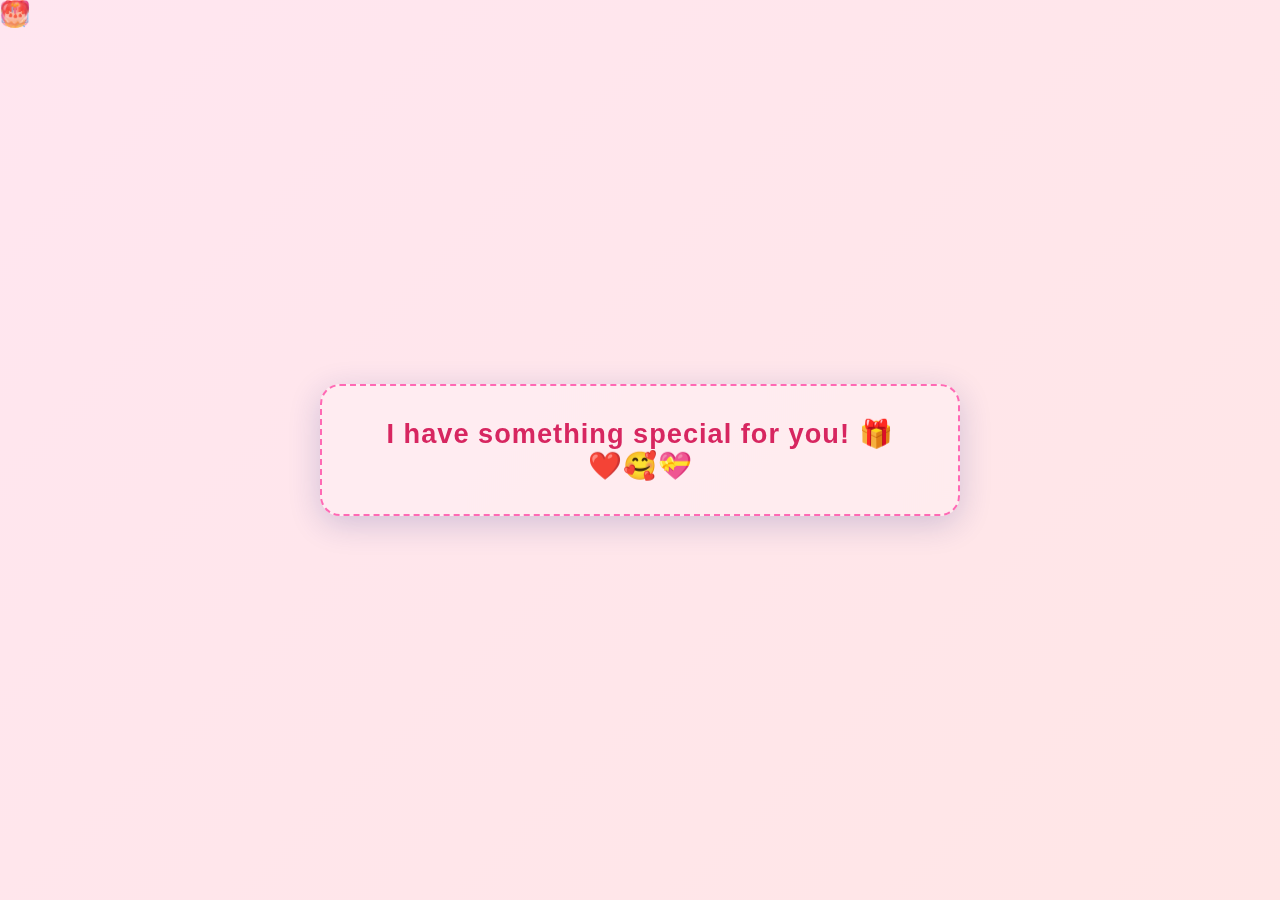
<file: index.html>
<!DOCTYPE html>
<html lang="en">
<head>
    <meta charset="UTF-8">
    <meta name="viewport" content="width=device-width, initial-scale=1.0">
    <title>Baby's Birthday Celebration</title>
    <link rel="stylesheet" href="styles/App.css">
</head>
<body>
    <div class="background">
        <div class="emoji-bg">
            <span>💖</span><span>🎁</span><span>💝</span><span>💌</span><span>💗</span>
            <span>💓</span><span>💞</span><span>❤️</span><span>🎈</span><span>🎂</span>
            <span>💖</span><span>🎁</span><span>💝</span><span>💌</span><span>💗</span>
            <span>💓</span><span>💞</span><span>❤️</span><span>🎈</span><span>🎂</span>
            <span>💖</span><span>🎁</span><span>💝</span><span>💌</span><span>💗</span>
            <span>💓</span><span>💞</span><span>❤️</span><span>🎈</span><span>🎂</span>
            <!-- Add more for more density if you want -->
        </div>
        <div class="message-box" onclick="window.location.href='surprise.html'">
            <p>I have something special for you! 🎁❤️🥰💝</p>
        </div>
    </div>
</body>
</html>
</file>
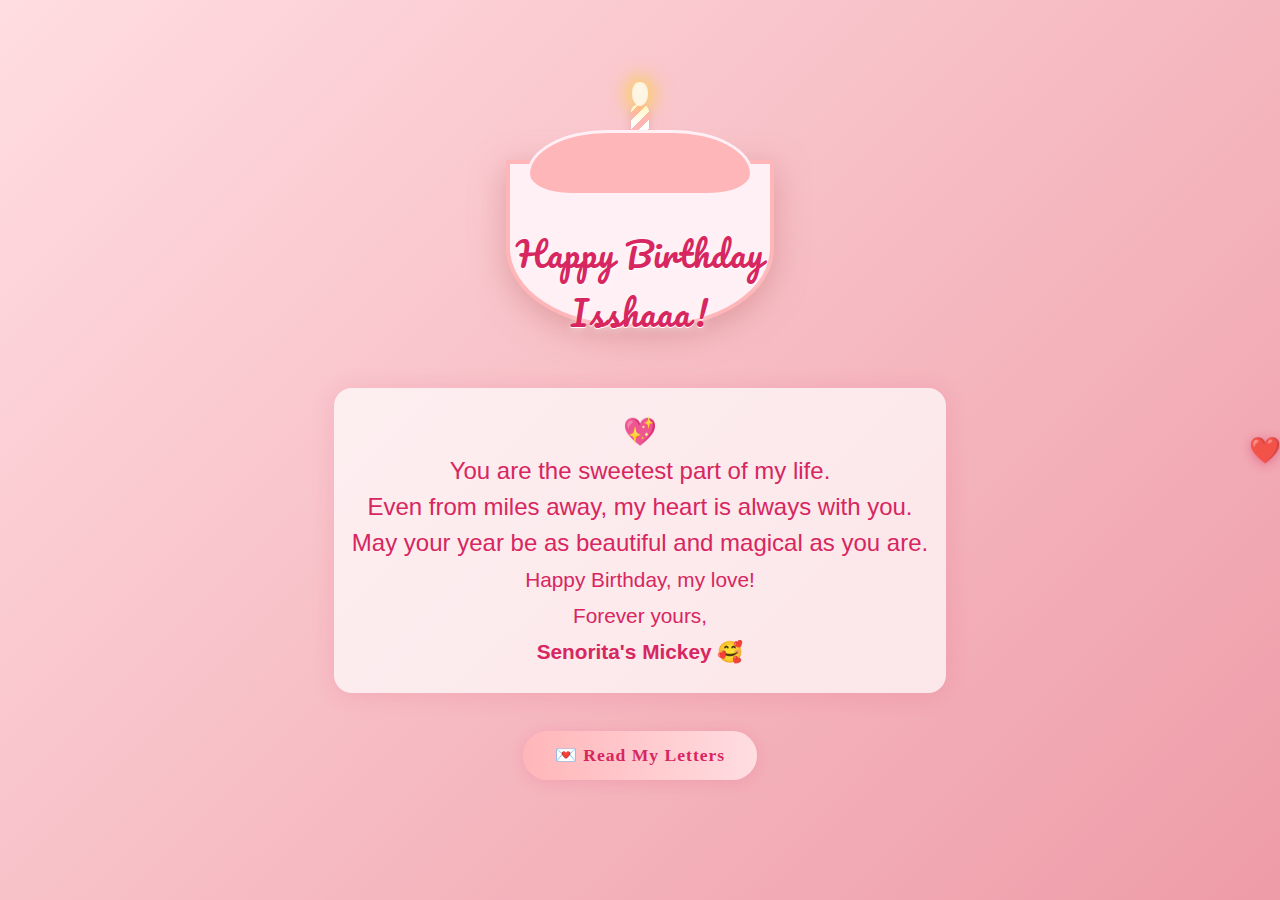
<file: cake.html>
<!DOCTYPE html>
<html lang="en">
<head>
  <meta charset="UTF-8">
  <title>Happy Birthday Cake</title>
  <style>
    body {
      margin: 0;
      min-height: 100vh;
      background: linear-gradient(135deg, #ffdde1 0%, #ee9ca7 100%);
      display: flex;
      flex-direction: column;
      align-items: center;
      justify-content: center;
      overflow: hidden;
    }
    .cake-container {
      position: relative;
      margin-top: 40px;
      margin-bottom: 30px;
    }
    .cake {
      width: 260px;
      height: 160px;
      background: #fff0f5;
      border-radius: 0 0 120px 120px/0 0 80px 80px;
      box-shadow: 0 8px 32px #c97a7a88;
      position: relative;
      z-index: 2;
      border: 4px solid #ffb6b9;
    }
    .cake-top {
      position: absolute;
      top: -30px;
      left: 50%;
      transform: translateX(-50%);
      width: 220px;
      height: 60px;
      background: #ffb6b9;
      border-radius: 110px 110px 60px 60px/60px 60px 30px 30px;
      z-index: 3;
      border: 3px solid #fff0f5;
    }
    .candle {
      position: absolute;
      top: -60px;
      left: 50%;
      transform: translateX(-50%);
      width: 18px;
      height: 48px;
      background: repeating-linear-gradient(
        135deg,
        #fff 0 6px,
        #ffb6b9 6px 12px
      );
      border-radius: 8px;
      z-index: 4;
      box-shadow: 0 2px 8px #c97a7a55;
      display: flex;
      align-items: flex-start;
      justify-content: center;
    }
    .flame {
      width: 16px;
      height: 24px;
      background: radial-gradient(ellipse at center, #fffbe6 60%, #ffecb3 80%, #ffb300 100%);
      border-radius: 50% 50% 60% 60%;
      position: absolute;
      top: -22px;
      left: 50%;
      transform: translateX(-50%);
      animation: flame-flicker 1s infinite alternate;
      opacity: 0.92;
      z-index: 5;
      box-shadow: 0 0 18px 6px #ffd70088;
    }
    @keyframes flame-flicker {
      0% { transform: translateX(-50%) scaleY(1) scaleX(1); opacity: 0.92;}
      40% { transform: translateX(-50%) scaleY(1.08) scaleX(0.95); opacity: 1;}
      60% { transform: translateX(-50%) scaleY(0.95) scaleX(1.05); opacity: 0.85;}
      100% { transform: translateX(-50%) scaleY(1.1) scaleX(0.9); opacity: 1;}
    }
    .cake-text {
      position: absolute;
      width: 100%;
      top: 60px;
      left: 0;
      text-align: center;
      font-family: 'Pacifico', cursive, 'Segoe Script', sans-serif;
      font-size: 2.1rem;
      color: #d72660;
      text-shadow: 0 2px 8px #fff8, 0 1px 0 #fff;
      z-index: 6;
      letter-spacing: 1px;
      user-select: none;
    }
    .msg {
      margin-top: 30px;
      font-size: 1.5rem;
      color: #d72660;
      font-family: 'Segoe UI', sans-serif;
      text-align: center;
      background: rgba(255,255,255,0.7);
      border-radius: 18px;
      padding: 24px 18px;
      box-shadow: 0 2px 24px #d7266022;
      max-width: 90vw;
      line-height: 1.5;
      z-index: 10;
      position: relative;
    }
    /* Heart confetti */
    .heart {
      position: fixed;
      font-size: 2rem;
      pointer-events: none;
      z-index: 100;
      animation: fall 3.5s linear forwards;
      opacity: 0.85;
      filter: drop-shadow(0 2px 6px #d7266088);
    }
    @keyframes fall {
      0% { transform: translateY(-60px) scale(1) rotate(0deg);}
      80% { opacity: 1;}
      100% { transform: translateY(110vh) scale(1.2) rotate(360deg); opacity: 0;}
    }
    .back-btn {
      margin-top: 38px;
      padding: 14px 32px;
      font-size: 1.1rem;
      font-family: inherit;
      background: linear-gradient(90deg,#ffb6b9,#ffdde1);
      color: #d72660;
      border: none;
      border-radius: 32px;
      box-shadow: 0 2px 16px #d7266022;
      cursor: pointer;
      font-weight: bold;
      letter-spacing: 1px;
      transition: background 0.3s, transform 0.2s;
    }
    .back-btn:hover {
      background: linear-gradient(90deg,#ffdde1,#ffb6b9);
      transform: scale(1.06);
    }
  </style>
  <link href="https://fonts.googleapis.com/css?family=Pacifico&display=swap" rel="stylesheet">
</head>
<body>
  <div class="cake-container">
    <div class="cake-top"></div>
    <div class="cake">
      <div class="cake-text">Happy Birthday Isshaaa!</div>
      <div class="candle">
        <div class="flame"></div>
      </div>
    </div>
  </div>
  <div class="msg">
    <span style="font-size:1.7rem;">💖</span><br>
    You are the sweetest part of my life.<br>
    Even from miles away, my heart is always with you.<br>
    May your year be as beautiful and magical as you are.<br>
    <span style="font-size:1.3rem;">Happy Birthday, my love!<br>
    Forever yours,<br>
    <span style="color:#d72660;font-weight:bold;">Senorita's Mickey</span> 🥰</span>
  </div>
  <!--
  <button class="back-btn" onclick="window.location.href='fireworks.html'">← Back to Fireworks</button>
-->
  <button class="back-btn" onclick="window.location.href='letters.html'">💌 Read My Letters</button>
  
<script>
    //Heart confetti animation
    function createHeart() {
      const heart = document.createElement('div');
      heart.className = 'heart';
      heart.innerText = Math.random() > 0.5 ? '❤️' : '💖';
      heart.style.left = Math.random() * 100 + 'vw';
      heart.style.fontSize = (1.5 + Math.random() * 1.5) + 'rem';
      document.body.appendChild(heart);
      setTimeout(() => heart.remove(), 3500);
    }
    setInterval(createHeart, 350);

    // Optional: Candle flame flicker sound (if you want, add a soft sound here)
    // You can add a soft birthday tune if you want, using <audio> tag.
  </script>
</body>
</html>
</file>
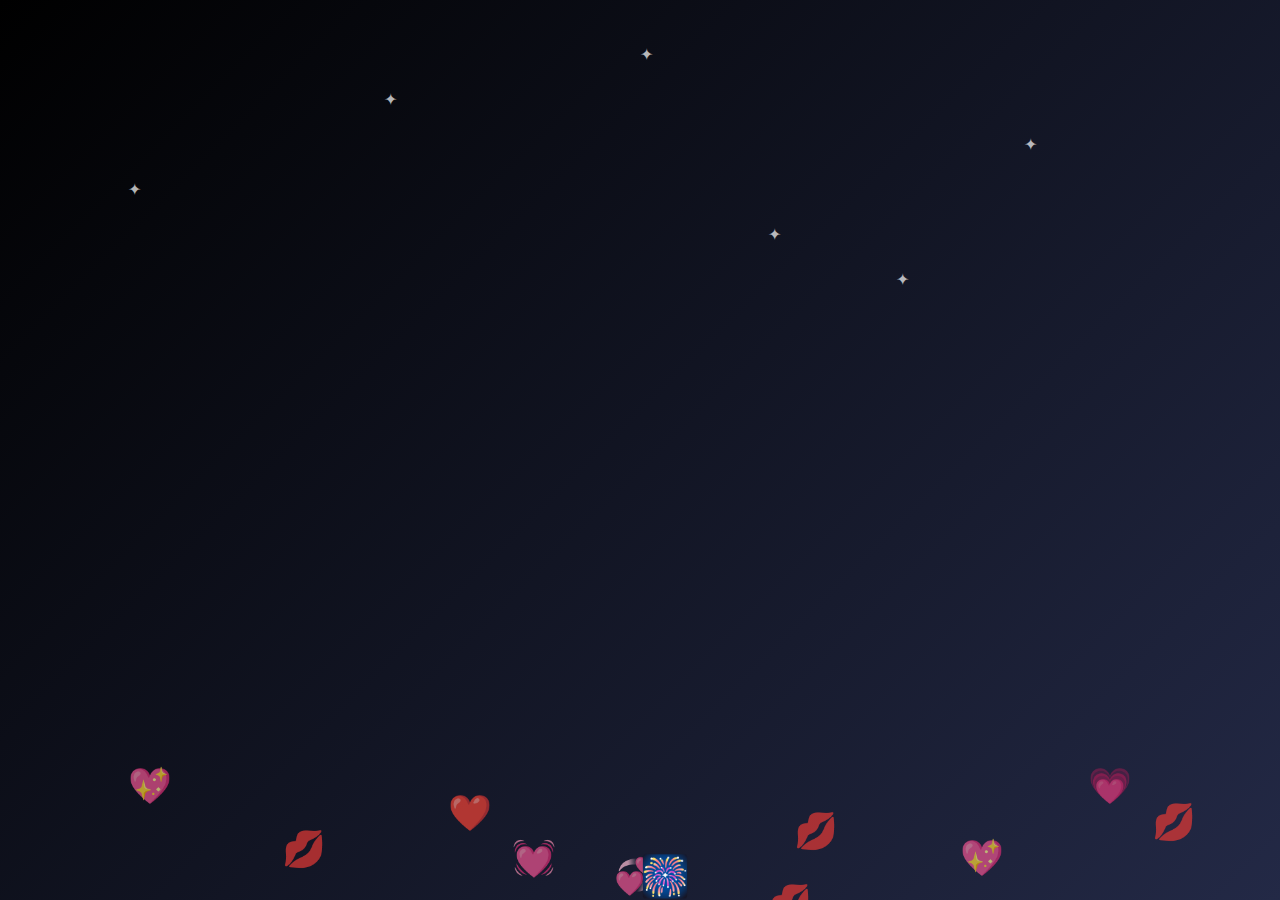
<file: celebration.html>
<!DOCTYPE html>
<html lang="en">
<head>
    <meta charset="UTF-8">
    <title>Happy Birthday Celebration</title>
    <link rel="stylesheet" href="styles/App.css">
    <style>
        html, body {
            height: 100%;
            margin: 0;
            padding: 0;
            background: #000;
        }
        .celebration-bg {
            min-height: 100vh;
            width: 100vw;
            display: flex;
            align-items: center;
            justify-content: center;
            position: relative;
            overflow: hidden;
            background: linear-gradient(-45deg, #232946, #181818, #3a3a5d, #232946, #000);
            background-size: 400% 400%;
            animation: gradientMove 12s ease-in-out infinite;
        }
        @keyframes gradientMove {
            0% {background-position: 0% 50%;}
            50% {background-position: 100% 50%;}
            100% {background-position: 0% 50%;}
        }
        .firework-launch {
            position: absolute;
            left: 50%;
            bottom: 0;
            transform: translateX(-50%);
            width: 0;
            height: 100%;
            z-index: 2;
        }
        .rocket {
            position: absolute;
            left: 0;
            bottom: 0;
            font-size: 2.5rem;
            animation: rocketUp 2.2s cubic-bezier(.4,1.6,.6,1) infinite;
        }
        .burst {
            position: absolute;
            left: 50%;
            top: 18%;
            transform: translate(-50%, -50%);
            font-size: 2.5rem;
            opacity: 0;
            animation: burstShow 2.2s cubic-bezier(.4,1.6,.6,1) infinite;
            pointer-events: none;
        }
        @keyframes rocketUp {
            0%   { bottom: 0; opacity: 1; }
            70%  { bottom: 82%; opacity: 1; }
            80%  { bottom: 82%; opacity: 0; }
            100% { bottom: 82%; opacity: 0; }
        }
        @keyframes burstShow {
            0%, 65% { opacity: 0; }
            70% { opacity: 1; }
            100% { opacity: 0; }
        }
        .stars {
            position: absolute;
            width: 100%;
            height: 100%;
            left: 0; top: 0;
            z-index: 1;
            pointer-events: none;
        }
        .star {
            position: absolute;
            color: #fff;
            opacity: 0.7;
            font-size: 1rem;
            animation: twinkle 2s infinite alternate;
        }
        .star:nth-child(1) { left: 10%; top: 20%; animation-delay: 0s;}
        .star:nth-child(2) { left: 30%; top: 10%; animation-delay: 0.5s;}
        .star:nth-child(3) { left: 60%; top: 25%; animation-delay: 1s;}
        .star:nth-child(4) { left: 80%; top: 15%; animation-delay: 1.5s;}
        .star:nth-child(5) { left: 50%; top: 5%; animation-delay: 0.8s;}
        .star:nth-child(6) { left: 70%; top: 30%; animation-delay: 1.2s;}
        @keyframes twinkle {
            0% { opacity: 0.7; }
            100% { opacity: 0.2; }
        }
        .hearts-bg {
            position: absolute;
            width: 100vw;
            height: 100vh;
            left: 0;
            top: 0;
            pointer-events: none;
            z-index: 1;
        }
        .heart {
            position: absolute;
            font-size: 2.2rem;
            opacity: 0.7;
            animation: floatHeart 8s linear infinite;
        }
        .heart:nth-child(1) { left: 10%; top: 85%; animation-delay: 0s; }
        .heart:nth-child(2) { left: 22%; top: 92%; animation-delay: 2s; }
        .heart:nth-child(3) { left: 35%; top: 88%; animation-delay: 1s; }
        .heart:nth-child(4) { left: 48%; top: 95%; animation-delay: 3s; }
        .heart:nth-child(5) { left: 62%; top: 90%; animation-delay: 1.5s; }
        .heart:nth-child(6) { left: 75%; top: 93%; animation-delay: 2.5s; }
        .heart:nth-child(7) { left: 85%; top: 85%; animation-delay: 0.5s; }
        .heart:nth-child(8) { left: 60%; top: 98%; animation-delay: 4s; }
        .heart:nth-child(9) { left: 40%; top: 93%; animation-delay: 2.2s; }
        .heart:nth-child(10) { left: 90%; top: 89%; animation-delay: 3.5s; }

        @keyframes floatHeart {
            0%   { transform: translateY(0) scale(1) rotate(0deg); opacity: 0.7; }
            10%  { opacity: 1; }
            80%  { opacity: 1; }
            100% { transform: translateY(-90vh) scale(1.2) rotate(15deg); opacity: 0; }
        }
    </style>
</head>
<body>
    <div class="celebration-bg">
        <div class="stars">
            <span class="star">✦</span>
            <span class="star">✦</span>
            <span class="star">✦</span>
            <span class="star">✦</span>
            <span class="star">✦</span>
            <span class="star">✦</span>
        </div>
        <div class="hearts-bg">
            <span class="heart">💖</span>
            <span class="heart">💋</span>
            <span class="heart">❤️</span>
            <span class="heart">💞</span>
            <span class="heart">💋</span>
            <span class="heart">💖</span>
            <span class="heart">💗</span>
            <span class="heart">💋</span>
            <span class="heart">💓</span>
            <span class="heart">💋</span>
        </div>
        <div class="firework-launch">
            <span class="rocket">🎆</span>
            <span class="burst">✨🎇✨</span>
        </div>
    </div>
</body>
</html>
</file>
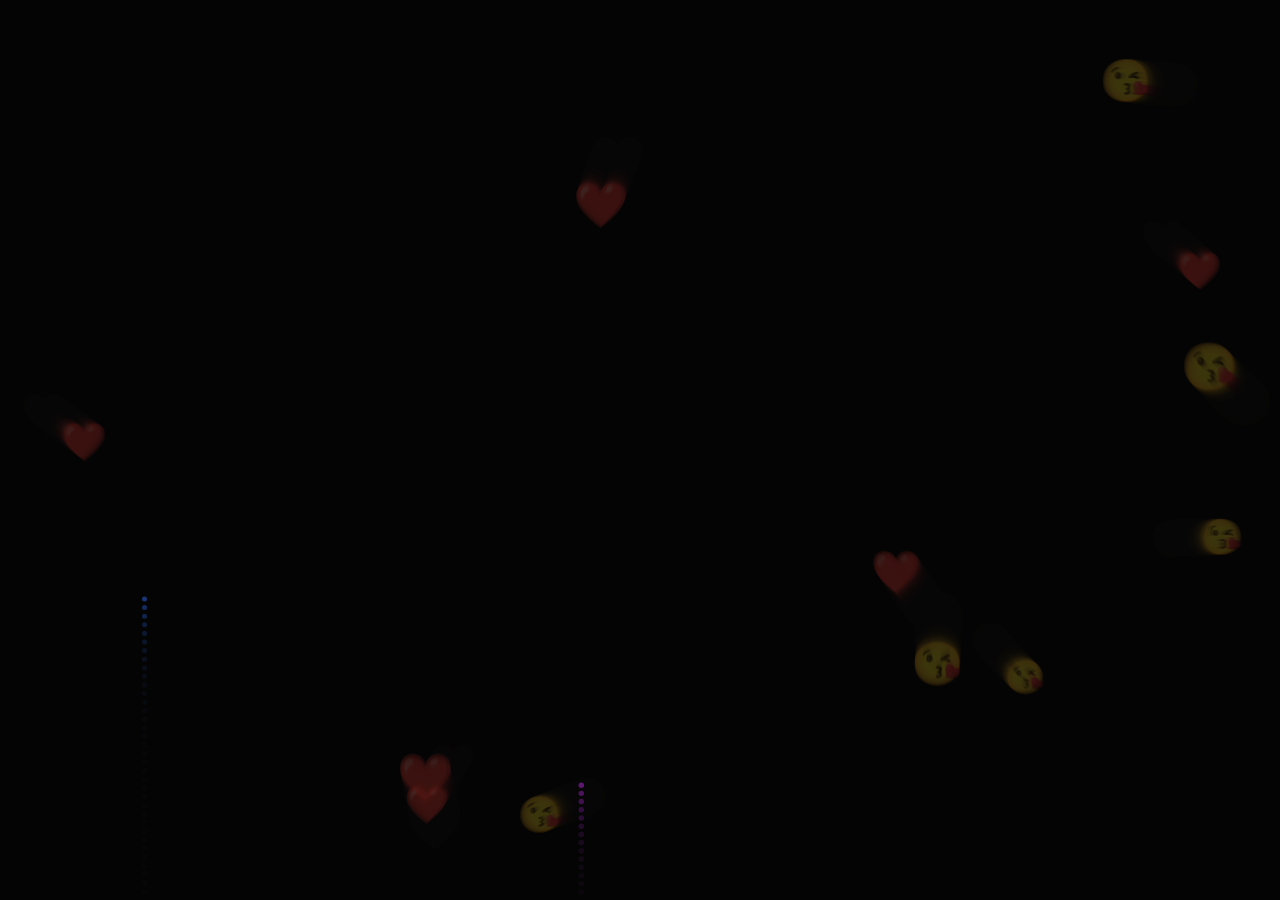
<file: fireworks.html>
<!DOCTYPE html>
<html lang="en">
<head>
  <meta charset="UTF-8">
  <title>Fireworks Animation</title>
  <style>
    body { margin: 0; background: #111; overflow: hidden; }
    canvas { display: block; }
  </style>
</head>
<body>
  <canvas id="fireworks"></canvas>
  <div id="birthday-msg" style="
  display:none;
  position:fixed;
  top:0; left:0; width:100vw; height:100vh;
  background:rgba(0,0,0,0.55);
  z-index:10;
  display:flex;
  align-items:center;
  justify-content:center;
  pointer-events:none;
">
    <div id="msg-text" style="
    color:#fff;
    font-size:2.2rem;
    font-family: 'Segoe UI', sans-serif;
    text-align:center;
    background:rgba(0,0,0,0.7);
    border-radius:18px;
    padding:36px 24px;
    box-shadow:0 4px 32px #000a;
    max-width:90vw;
    line-height:1.4;
    opacity:0;
    transition:opacity 1.5s;
  ">
      <div class="msg-line" style="opacity:0; transition:opacity 1s;">🎂 Happy Birthday, my Senorita! 🎂</div>
      <div class="msg-line" style="opacity:0; transition:opacity 1s;">
        Aaj main tujhse kafi door hu, but my heart, my blessings, are always with u 🤍
      </div>
      <div class="msg-line" style="opacity:0; transition:opacity 1s;">
        Har saans, har pal me you are with me. I wish I could see your smile today. 🥺
      </div>
      <div class="msg-line" style="opacity:0; transition:opacity 1s;">
        bhai i swear teri khushi he mere liye sabse badi gift hai 🤗
      </div>
      <div class="msg-line" style="opacity:0; transition:opacity 1s;">
        I love you more than words can say. 😩🥹<br>
        My lovely baby Isshaaa💕
        <span id="heart-emoji" style="display:inline-block; opacity:0; transform:scale(0.7); transition:opacity 0.7s, transform 0.7s;">❤️</span>
        <span id="kiss-emoji" style="display:inline-block; opacity:0; transform:scale(0.7); transition:opacity 0.7s, transform 0.7s;">😘</span>
      </div>
      <button id="celebrate-btn" style="
        margin-top:32px;
        opacity:0;
        pointer-events:auto;
        padding:16px 36px;
        font-size:1.3rem;
        font-family:inherit;
        background:linear-gradient(90deg,#ff7eb3,#ff758c,#ff7eb3);
        color:#fff;
        border:none;
        border-radius:32px;
        box-shadow:0 2px 16px #0005;
        cursor:pointer;
        transition:opacity 1s, transform 0.3s;
        outline:none;
        font-weight:bold;
        letter-spacing:1px;
        display:inline-block;
      ">🎂 Click to Celebrate 🎉</button>
    </div>
  </div>
  <script>
    const canvas = document.getElementById('fireworks');
    const ctx = canvas.getContext('2d');
    let W = window.innerWidth, H = window.innerHeight;
    canvas.width = W;
    canvas.height = H;

    function randomColor() {
      return `hsl(${Math.random() * 360}, 100%, 60%)`;
    }

    function Firework() {
      this.x = Math.random() * W;
      this.y = H;
      this.targetY = Math.random() * (H / 2);
      this.color = randomColor();
      this.radius = 2 + Math.random() * 2;
      this.exploded = false;
      this.particles = [];
      this.vy = -7 - Math.random() * 3;
    }

    Firework.prototype.update = function() {
      if (!this.exploded) {
        this.y += this.vy;
        if (this.y <= this.targetY) {
          this.exploded = true;
          for (let i = 0; i < 30; i++) {
            this.particles.push(new Particle(this.x, this.y, this.color));
          }
        }
      } else {
        this.particles.forEach(p => p.update());
      }
    };

    Firework.prototype.draw = function() {
      if (!this.exploded) {
        ctx.beginPath();
        ctx.arc(this.x, this.y, this.radius, 0, 2 * Math.PI);
        ctx.fillStyle = this.color;
        ctx.fill();
      } else {
        this.particles.forEach(p => p.draw());
      }
    };

    function Particle(x, y, color) {
      this.x = x;
      this.y = y;
      this.color = color;
      this.radius = 1 + Math.random() * 2;
      this.angle = Math.random() * 2 * Math.PI;
      this.speed = 2 + Math.random() * 3;
      this.alpha = 1;
    }

    Particle.prototype.update = function() {
      this.x += Math.cos(this.angle) * this.speed;
      this.y += Math.sin(this.angle) * this.speed;
      this.speed *= 0.96;
      this.alpha -= 0.02;
    };

    Particle.prototype.draw = function() {
      if (this.alpha <= 0) return;
      ctx.save();
      ctx.globalAlpha = this.alpha;
      ctx.beginPath();
      ctx.arc(this.x, this.y, this.radius, 0, 2 * Math.PI);
      ctx.fillStyle = this.color;
      ctx.fill();
      ctx.restore();
    };

    // Emoji Particle Class
    function EmojiParticle(emoji) {
      this.emoji = emoji;
      this.x = Math.random() * W;
      this.y = Math.random() * H;
      this.size = 32 + Math.random() * 16;
      const angle = Math.random() * 2 * Math.PI;
      this.vx = 1.2 * Math.cos(angle);
      this.vy = 1.2 * Math.sin(angle);
    }

    EmojiParticle.prototype.update = function() {
      this.x += this.vx;
      this.y += this.vy;

      // Bounce from edges
      if (this.x < 0 || this.x > W) this.vx *= -1;
      if (this.y < 0 || this.y > H) this.vy *= -1;
    };

    EmojiParticle.prototype.draw = function() {
      ctx.save();
      ctx.font = `${this.size}px serif`;
      ctx.textAlign = "center";
      ctx.textBaseline = "middle";
      ctx.globalAlpha = 0.85;
      ctx.fillText(this.emoji, this.x, this.y);
      ctx.restore();
    };

    // Create emoji particles
    const emojis = ["❤️", "😘"];
    let emojiParticles = [];
    for (let i = 0; i < 12; i++) {
      emojiParticles.push(new EmojiParticle(emojis[i % emojis.length]));
    }

    let fireworks = [];

    function animate() {
      ctx.fillStyle = 'rgba(17,17,17,0.2)';
      ctx.fillRect(0, 0, W, H);

      // Animate emoji particles
      emojiParticles.forEach(p => {
        p.update();
        p.draw();
      });

      // Animate fireworks
      if (Math.random() < 0.04) {
        fireworks.push(new Firework());
      }

      fireworks.forEach((fw, i) => {
        fw.update();
        fw.draw();
        if (fw.exploded && fw.particles.every(p => p.alpha <= 0)) {
          fireworks.splice(i, 1);
        }
      });

      requestAnimationFrame(animate);
    }

    animate();

    window.addEventListener('resize', () => {
      W = window.innerWidth;
      H = window.innerHeight;
      canvas.width = W;
      canvas.height = H;
    });

    // Show birthday message after 5 seconds with animation
    setTimeout(() => {
      const msgDiv = document.getElementById('birthday-msg');
      const msgText = document.getElementById('msg-text');
      msgDiv.style.display = "flex";
      setTimeout(() => {
        msgText.style.opacity = "1";
        // Animate each line one by one
        const lines = msgText.querySelectorAll('.msg-line');
        lines.forEach((line, idx) => {
          setTimeout(() => {
            line.style.opacity = "1";
            // Animate emojis on last line
            if (idx === lines.length - 1) {
              setTimeout(() => {
                const heart = document.getElementById('heart-emoji');
                const kiss = document.getElementById('kiss-emoji');
                heart.style.opacity = "1";
                heart.style.transform = "scale(1.2)";
                setTimeout(() => {
                  kiss.style.opacity = "1";
                  kiss.style.transform = "scale(1.2)";
                }, 400);
                // Add pulsing effect
                setInterval(() => {
                  heart.style.transform = "scale(1.1)";
                  setTimeout(() => heart.style.transform = "scale(1.2)", 350);
                }, 700);
                setInterval(() => {
                  kiss.style.transform = "scale(1.1)";
                  setTimeout(() => kiss.style.transform = "scale(1.2)", 350);
                }, 900);
              }, 700);
              // Show celebrate button 2s after last line
              setTimeout(() => {
                const btn = document.getElementById('celebrate-btn');
                btn.style.opacity = "1";
                btn.style.transform = "scale(1.08)";
                setTimeout(() => {
                  btn.style.transform = "scale(1)";
                }, 400);
              }, 2000);
            }
          }, 700 * idx);
        });
      }, 100); // small delay for transition
    }, 5000);

    // Button click logic
    document.addEventListener('DOMContentLoaded', () => {
      const btn = document.getElementById('celebrate-btn');
      btn.addEventListener('click', () => {
        window.location.href = "cake.html";
      });
    });
  </script>
</body>
</html>
</file>
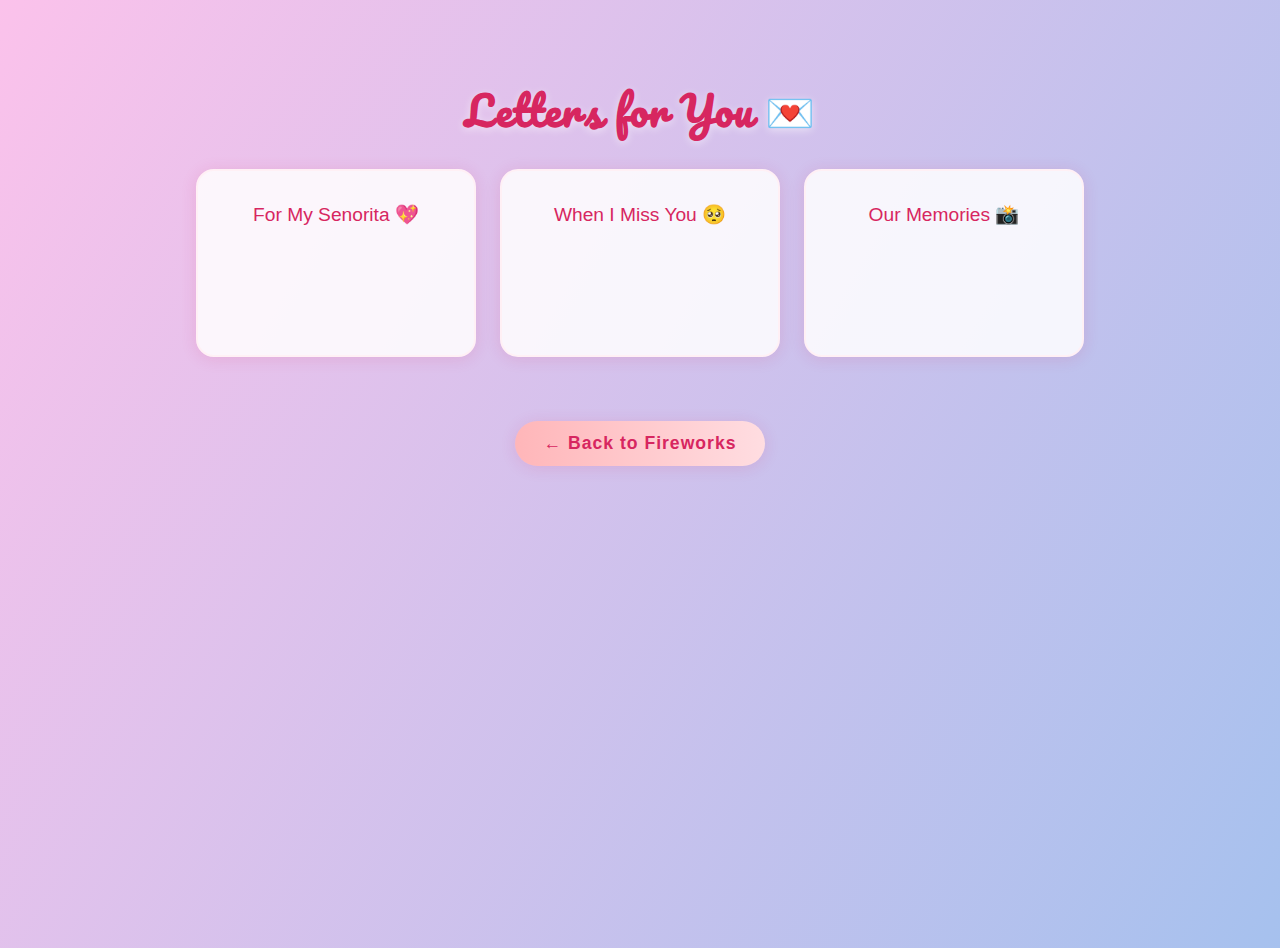
<file: letters.html>
<!DOCTYPE html>
<html lang="en">
<head>
  <meta charset="UTF-8">
  <title>Letters for You</title>
  <style>
    body {
      margin: 0;
      min-height: 100vh;
      background: linear-gradient(120deg, #fbc2eb 0%, #a6c1ee 100%);
      font-family: 'Segoe UI', sans-serif;
      display: flex;
      flex-direction: column;
      align-items: center;
      justify-content: flex-start;
      padding-top: 48px;
    }
    h1 {
      color: #d72660;
      margin-bottom: 24px;
      font-family: 'Pacifico', cursive, 'Segoe Script', sans-serif;
      font-size: 2.5rem;
      letter-spacing: 1px;
      text-shadow: 0 2px 8px #fff8;
    }
    .letters-list {
      display: flex;
      flex-wrap: wrap;
      gap: 24px;
      justify-content: center;
      margin-bottom: 40px;
    }
    .letter-card {
      background: rgba(255,255,255,0.85);
      border-radius: 18px;
      box-shadow: 0 2px 16px #d7266022;
      padding: 32px 28px;
      min-width: 220px;
      min-height: 120px;
      font-size: 1.2rem;
      color: #d72660;
      cursor: pointer;
      transition: transform 0.2s, box-shadow 0.2s;
      position: relative;
      text-align: center;
      font-weight: 500;
      border: 2px solid #fff0f5;
    }
    .letter-card:hover {
      transform: scale(1.04) translateY(-4px);
      box-shadow: 0 6px 32px #d7266044;
      background: #fff0f5;
    }
    /* Modal styles */
    .modal-bg {
      display: none;
      position: fixed;
      top: 0; left: 0; width: 100vw; height: 100vh;
      background: rgba(0,0,0,0.55);
      z-index: 1000;
      align-items: center;
      justify-content: center;
    }
    .modal-bg.active {
      display: flex;
    }
    .modal {
      background: #fff;
      border-radius: 18px;
      padding: 36px 28px;
      max-width: 90vw;
      max-height: 80vh;
      overflow-y: auto;
      box-shadow: 0 4px 32px #d7266088;
      color: #d72660;
      font-size: 1.25rem;
      position: relative;
      text-align: left;
      animation: popIn 0.4s;
    }
    @keyframes popIn {
      0% { transform: scale(0.7); opacity: 0;}
      100% { transform: scale(1); opacity: 1;}
    }
    .close-btn {
      position: absolute;
      top: 16px;
      right: 24px;
      font-size: 1.7rem;
      color: #d72660;
      background: none;
      border: none;
      cursor: pointer;
      font-weight: bold;
      transition: color 0.2s;
    }
    .close-btn:hover {
      color: #a61c46;
    }
    .back-btn {
      margin-top: 24px;
      padding: 12px 28px;
      font-size: 1.1rem;
      font-family: inherit;
      background: linear-gradient(90deg,#ffb6b9,#ffdde1);
      color: #d72660;
      border: none;
      border-radius: 32px;
      box-shadow: 0 2px 16px #d7266022;
      cursor: pointer;
      font-weight: bold;
      letter-spacing: 1px;
      transition: background 0.3s, transform 0.2s;
    }
    .back-btn:hover {
      background: linear-gradient(90deg,#ffdde1,#ffb6b9);
      transform: scale(1.06);
    }
  </style>
  <link href="https://fonts.googleapis.com/css?family=Pacifico&display=swap" rel="stylesheet">
</head>
<body>
  <h1>Letters for You 💌</h1>
  <div class="letters-list">
    <div class="letter-card" data-msg="msg1">For My Senorita 💖</div>
    <div class="letter-card" data-msg="msg2">When I Miss You 🥺</div>
    <div class="letter-card" data-msg="msg3">Our Memories 📸</div>
    <!-- Add more cards as you want -->
  </div>
  <button class="back-btn" onclick="window.location.href='fireworks.html'">← Back to Fireworks</button>

  <!-- Modal Popup -->
  <div class="modal-bg" id="modal-bg">
    <div class="modal" id="modal">
      <button class="close-btn" onclick="closeModal()">&times;</button>
      <div id="modal-content"></div>
    </div>
  </div>

  <script>
    
    // Your big messages here
    const messages = {
      msg1: `
        <b>For My Senorita 💖</b><br><br>
        Kabhi socha nahi tha ki kisi ko itna miss kar sakta hoon.<br>
        Tumhari muskurahat, tumhari baatein, sab kuch yaad aata hai.<br>
        Har din, har raat, bas tumhara khayal rehta hai.<br>
        I hope you always feel loved, no matter how far I am.<br>
        <br>
        <i>Love you endlessly,<br>Mickey</i>
      `,
      msg2: `
        <b>When I Miss You 🥺</b><br><br>
        Jab bhi tum door hoti ho, lagta hai kuch adhoora hai.<br>
        Tumhari awaaz, tumhara hansna, sab kuch yaad aata hai.<br>
        Bas ek pal ke liye tumhe dekh loon, toh din ban jaata hai.<br>
        <br>
        <i>Miss you, my love!</i>
      `,
      msg3: `
        <b>Our Memories 📸</b><br><br>
        Har choti badi yaad, har moment mere dil ke bohot kareeb hai.<br>
        Chahe woh choti si masti ho ya koi lambi baat, sab kuch anmol hai.<br>
        Thank you for being my best friend, my love, my everything.<br>
        <br>
        <i>Forever yours,<br>Mickey</i>
      `
      
      // Add more messages here as needed
    };

    // Modal logic
    const modalBg = document.getElementById('modal-bg');
    const modalContent = document.getElementById('modal-content');
    document.querySelectorAll('.letter-card').forEach(card => {
      card.addEventListener('click', () => {
        const key = card.getAttribute('data-msg');
        modalContent.innerHTML = messages[key] || "No message found.";
        modalBg.classList.add('active');
      });
    });
    function closeModal() {
      modalBg.classList.remove('active');
    }
    // Close modal on background click
    modalBg.addEventListener('click', (e) => {
      if (e.target === modalBg) closeModal();
    });
    // Optional: ESC key closes modal
    document.addEventListener('keydown', (e) => {
      if (e.key === "Escape") closeModal();
    });
  </script>
</body>
</html>
</file>
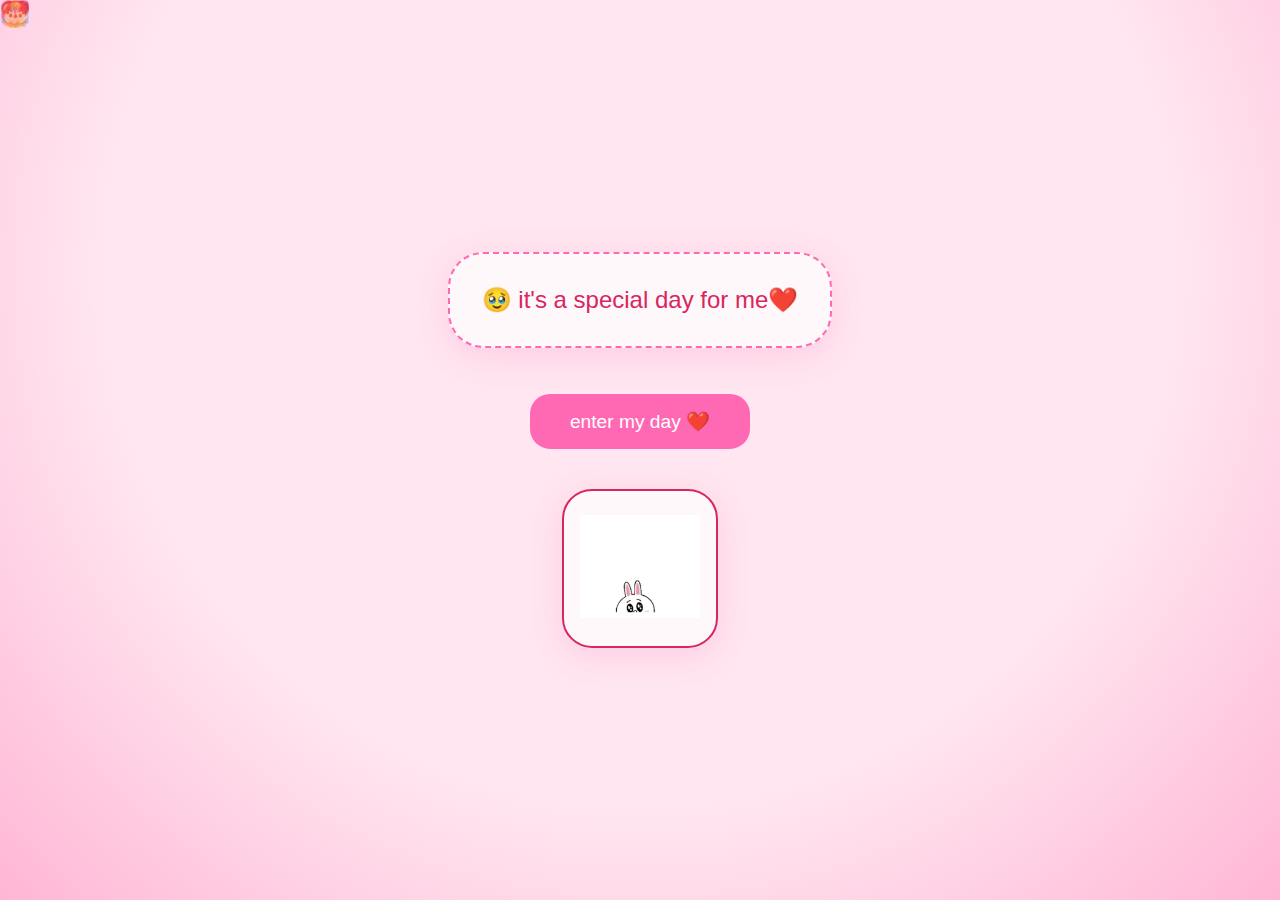
<file: surprise.html>
<!DOCTYPE html>
<html lang="en">
<head>
    <meta charset="UTF-8">
    <title>Surprise! 💖</title>
    <link rel="stylesheet" href="styles/App.css">
    <style>
        .surprise-bg {
            min-height: 100vh;
            width: 100vw;
            background: radial-gradient(circle at 50% 30%, #ffe6f0 60%, #ffb6d5 100%);
            position: relative;
            overflow: hidden;
        }
        .emoji-bg { z-index: 1; }
        .center-content {
            position: absolute;
            top: 50%;
            left: 50%;
            transform: translate(-50%, -50%);
            z-index: 2;
            width: 90%;
            max-width: 400px;
            display: flex;
            flex-direction: column;
            align-items: center;
            gap: 2rem;
        }
        .border-box {
            background: rgba(255,255,255,0.7);
            border-radius: 35px;
            padding: 2rem 2rem;
            box-shadow: 0 8px 32px 0 rgba(255, 105, 180, 0.2);
            text-align: center;
            color: #d72660;
            font-family: 'Comic Sans MS', cursive, sans-serif;
            font-size: 1.5rem;
            margin-bottom: 0.9rem;
            border: 2px dashed #ff69b4;
        }
        .enter-btn {
            background: #ff69b4;
            color: #fff;
            border: none;
            border-radius: 20px;
            padding: 1rem 2.5rem;
            font-size: 1.2rem;
            font-family: inherit;
            cursor: pointer;
            margin-bottom: 0.5rem;
            transition: background 0.2s;
        }
        .enter-btn:hover {
            background: #d72660;
        }
        .gif-box {
            background: rgba(255,255,255,0.7);
            border-radius: 30px;
            padding: 1.5rem 1rem;
            box-shadow: 0 8px 32px 0 rgba(255, 105, 180, 0.2);
            text-align: center;
            border: 2px solid #d72660;
        }
        .gif-box img {
            width: 120px;
            height: auto;
        }
    </style>
</head>
<body>
    <div class="surprise-bg">
        <div class="emoji-bg">
            <span>💖</span><span>🎁</span><span>💝</span><span>💌</span><span>💗</span>
            <span>💓</span><span>💞</span><span>❤️</span><span>🎈</span><span>🎂</span>
            <span>💖</span><span>🎁</span><span>💝</span><span>💌</span><span>💗</span>
            <span>💓</span><span>💞</span><span>❤️</span><span>🎈</span><span>🎂</span>
        </div>
        <div class="center-content">
            <div class="border-box">
                🥹 it's a special day for me❤️
            </div>
            
            <button class="enter-btn" onclick="window.location.href='fireworks.html'">enter my day ❤️</button>
            <div class="gif-box">
                <img src="emoji.gif" alt="Emoji GIF">
            </div>
        </div>
    </div>
</body>
</html>
</file>
<file: styles/App.css>
/* Romantic background with hearts and gifts */
body, html {
    height: 100%;
    margin: 0;
    padding: 0;
    font-family: 'Comic Sans MS', cursive, sans-serif;
}

.background {
    min-height: 100vh;
    width: 100vw;
    background: linear-gradient(135deg, #ffe6f0 0%, #ffe6e6 100%);
    position: relative;
    overflow: hidden;
}

/* Message box styling */
.message-box {
    position: absolute;
    top: 50%;
    left: 50%;
    transform: translate(-50%, -50%);
    background: rgba(255, 255, 255, 0.25);
    border: 2px dashed #ff69b4;
    border-radius: 20px;
    padding: 2rem 3rem;
    box-shadow: 0 8px 32px 0 rgba(31, 38, 135, 0.2);
    backdrop-filter: blur(6px);
    cursor: pointer;
    transition: box-shadow 0.3s, background 0.3s;
    text-align: center;
    font-size: 1.5rem;
    color: #d72660;
    user-select: none;
}

.message-box:hover {
    background: rgba(255, 255, 255, 0.45);
    box-shadow: 0 12px 40px 0 rgba(255, 105, 180, 0.3);
    border-color: #d72660;
}

.message-box p {
    margin: 0;
    font-weight: bold;
    letter-spacing: 1px;
    font-size: 1.7rem;
    display: flex;
    align-items: center;
    justify-content: center;
    gap: 0.5rem;
}

.emoji-bg {
    position: absolute;
    width: 100vw;
    height: 100vh;
    top: 0;
    left: 0;
    pointer-events: none;
    z-index: 1;
}

.emoji-bg span {
    position: absolute;
    font-size: 1.5rem;
    opacity: 0.7;
    z-index: 1;
    /* Default animation, will be overridden below */
    animation: rotate-emoji 8s linear infinite;
}

/* Unique, slow movement for each emoji */
.emoji-bg span:nth-child(1)  { animation: move1 22s linear infinite alternate, rotate-emoji 8s linear infinite; }
.emoji-bg span:nth-child(2)  { animation: move2 24s linear infinite alternate, rotate-emoji 10s linear infinite; }
.emoji-bg span:nth-child(3)  { animation: move3 26s linear infinite alternate, rotate-emoji 12s linear infinite; }
.emoji-bg span:nth-child(4)  { animation: move4 28s linear infinite alternate, rotate-emoji 9s linear infinite; }
.emoji-bg span:nth-child(5)  { animation: move5 23s linear infinite alternate, rotate-emoji 11s linear infinite; }
.emoji-bg span:nth-child(6)  { animation: move6 25s linear infinite alternate, rotate-emoji 13s linear infinite; }
.emoji-bg span:nth-child(7)  { animation: move7 27s linear infinite alternate, rotate-emoji 8s linear infinite; }
.emoji-bg span:nth-child(8)  { animation: move8 29s linear infinite alternate, rotate-emoji 10s linear infinite; }
.emoji-bg span:nth-child(9)  { animation: move9 21s linear infinite alternate, rotate-emoji 12s linear infinite; }
.emoji-bg span:nth-child(10) { animation: move10 23s linear infinite alternate, rotate-emoji 9s linear infinite; }
.emoji-bg span:nth-child(11) { animation: move11 25s linear infinite alternate, rotate-emoji 11s linear infinite; }
.emoji-bg span:nth-child(12) { animation: move12 27s linear infinite alternate, rotate-emoji 13s linear infinite; }
.emoji-bg span:nth-child(13) { animation: move13 29s linear infinite alternate, rotate-emoji 8s linear infinite; }
.emoji-bg span:nth-child(14) { animation: move14 21s linear infinite alternate, rotate-emoji 10s linear infinite; }
.emoji-bg span:nth-child(15) { animation: move15 23s linear infinite alternate, rotate-emoji 12s linear infinite; }
.emoji-bg span:nth-child(16) { animation: move16 25s linear infinite alternate, rotate-emoji 9s linear infinite; }
.emoji-bg span:nth-child(17) { animation: move17 27s linear infinite alternate, rotate-emoji 11s linear infinite; }
.emoji-bg span:nth-child(18) { animation: move18 29s linear infinite alternate, rotate-emoji 13s linear infinite; }
.emoji-bg span:nth-child(19) { animation: move19 21s linear infinite alternate, rotate-emoji 8s linear infinite; }
.emoji-bg span:nth-child(20) { animation: move20 23s linear infinite alternate, rotate-emoji 10s linear infinite; }

/* Example movement paths for each emoji */
@keyframes move1  { 0%{top:5%;left:10%;}  50%{top:20%;left:80%;} 100%{top:5%;left:10%;} }
@keyframes move2  { 0%{top:15%;left:30%;} 50%{top:60%;left:60%;} 100%{top:15%;left:30%;} }
@keyframes move3  { 0%{top:25%;left:60%;} 50%{top:80%;left:20%;} 100%{top:25%;left:60%;} }
@keyframes move4  { 0%{top:35%;left:80%;} 50%{top:10%;left:50%;} 100%{top:35%;left:80%;} }
@keyframes move5  { 0%{top:45%;left:20%;} 50%{top:70%;left:70%;} 100%{top:45%;left:20%;} }
@keyframes move6  { 0%{top:55%;left:50%;} 50%{top:30%;left:10%;} 100%{top:55%;left:50%;} }
@keyframes move7  { 0%{top:65%;left:70%;} 50%{top:90%;left:40%;} 100%{top:65%;left:70%;} }
@keyframes move8  { 0%{top:75%;left:40%;} 50%{top:20%;left:60%;} 100%{top:75%;left:40%;} }
@keyframes move9  { 0%{top:85%;left:60%;} 50%{top:50%;left:20%;} 100%{top:85%;left:60%;} }
@keyframes move10 { 0%{top:95%;left:80%;} 50%{top:60%;left:90%;} 100%{top:95%;left:80%;} }
@keyframes move11 { 0%{top:10%;left:80%;} 50%{top:40%;left:30%;} 100%{top:10%;left:80%;} }
@keyframes move12 { 0%{top:20%;left:50%;} 50%{top:70%;left:10%;} 100%{top:20%;left:50%;} }
@keyframes move13 { 0%{top:30%;left:20%;} 50%{top:80%;left:80%;} 100%{top:30%;left:20%;} }
@keyframes move14 { 0%{top:40%;left:70%;} 50%{top:10%;left:20%;} 100%{top:40%;left:70%;} }
@keyframes move15 { 0%{top:50%;left:90%;} 50%{top:60%;left:30%;} 100%{top:50%;left:90%;} }
@keyframes move16 { 0%{top:60%;left:10%;} 50%{top:30%;left:70%;} 100%{top:60%;left:10%;} }
@keyframes move17 { 0%{top:70%;left:30%;} 50%{top:90%;left:60%;} 100%{top:70%;left:30%;} }
@keyframes move18 { 0%{top:80%;left:50%;} 50%{top:20%;left:90%;} 100%{top:80%;left:50%;} }
@keyframes move19 { 0%{top:90%;left:70%;} 50%{top:40%;left:10%;} 100%{top:90%;left:70%;} }
@keyframes move20 { 0%{top:95%;left:20%;} 50%{top:60%;left:60%;} 100%{top:95%;left:20%;} }

/* Rotating animation for emojis */
@keyframes rotate-emoji {
    0%   { transform: rotate(0deg);}
    100% { transform: rotate(360deg);}
}
</file>
